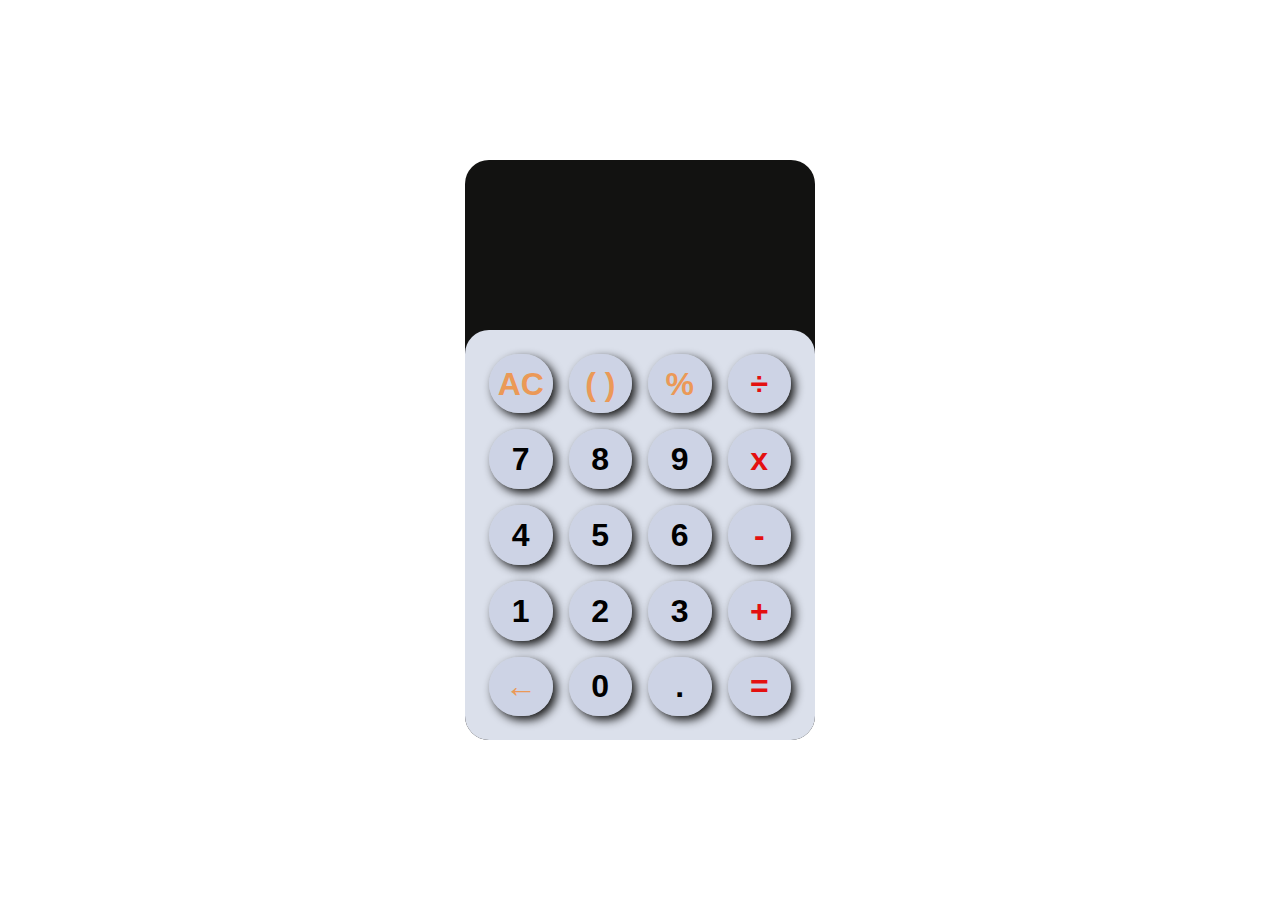
<file: OIBSIP-main/task1_calculator/index.html>
<!DOCTYPE html>
<html lang="en">

<head>
    <meta charset="UTF-8">
    <meta http-equiv="X-UA-Compatible" content="IE=edge">
    <meta name="viewport" content="width=device-width, initial-scale=1.0">
    <title>Calculator</title>
    <link rel="stylesheet" href="style.css" />
</head>

<body>

    <div class="app">

        <div class="calculator">

            <div class="display">
                <div class="content">
                    <div class="input"></div>
                    <div class="output"></div>
                </div>
            </div>

            <div class="keys">

                <div data-key="clear" class="key action">
                    <span>AC</span>
                </div>

                <div data-key="brackets" class="key action">
                    <span>( )</span>
                </div>

                <div data-key="%" class="key action">
                    <span>%</span>
                </div>

                <div data-key="/" class="key operator">
                    <span>÷</span>
                </div>

                <div data-key="7" class="key">
                    <span>7</span>
                </div>

                <div data-key="8" class="key">
                    <span>8</span>
                </div>

                <div data-key="9" class="key">
                    <span>9</span>
                </div>

                <div data-key="*" class="key operator">
                    <span>x</span>
                </div>

                <div data-key="4" class="key">
                    <span>4</span>
                </div>

                <div data-key="5" class="key">
                    <span>5</span>
                </div>

                <div data-key="6" class="key">
                    <span>6</span>
                </div>

                <div data-key="-" class="key operator">
                    <span>-</span>
                </div>

                <div data-key="1" class="key">
                    <span>1</span>
                </div>

                <div data-key="2" class="key">
                    <span>2</span>
                </div>

                <div data-key="3" class="key">
                    <span>3</span>
                </div>

                <div data-key="+" class="key operator">
                    <span>+</span>
                </div>

                <div data-key="backspace" class="key action">
                    <span style="font-weight: bold;">←</span>
                </div>

                <div data-key="0" class="key">
                    <span>0</span>
                </div>

                <div data-key="." class="key">
                    <span>.</span>
                </div>

                <div data-key="=" class="key operator">
                    <span>=</span>
                </div>
            </div>

        </div>

    </div>

    <script src="main.js"></script>
</body>

</html>
</file>
<file: OIBSIP-main/task1_calculator/style.css>
* {
    margin: 0;
    padding: 0;
    box-sizing: border-box;
    font-family: sans-serif;
}

.app {
    display: flex;
    justify-content: center;
    align-items: center;
    height: 100vh;
}

.calculator {
    background-color: #121211;
    width: 100%;
    max-width: 350px;
    min-height: 520px;
    display: flex;
    flex-direction: column;
    border-radius: 1.5rem;
    overflow: hidden;
}

.display {
    min-height: 170px;
    padding: 1.5rem;
    display: flex;
    justify-content: flex-end;
    align-items: flex-end;
    color: white;
    text-align: right;
    flex: 1 1 0%;
}

.display .content {
    display: flex;
    flex-direction: column;
    justify-content: flex-end;
    width: 100%;
    max-width: 100%;
    overflow: auto;
}

.display .input {
    width: 100%;
    font-size: 1.25rem;
    margin-bottom: 0.5rem;
}

.display .output {
    font-size: 3rem;
    font-weight: 700;
    width: 100%;
    white-space: nowrap;
}

.display .operator {
    color: #EB6666;
}

.display .brackets,
.display .percent {
    color: #ec2308;
}

.keys {
    background-color: #dbe0eb;
    padding: 1.5rem;
    border-radius: 1.5rem 1.5rem 0 0;
    display: grid;
    grid-template-columns: repeat(4, 1fr);
    grid-template-rows: repeat(5, 1fr);
    grid-gap: 1rem;
}

.keys .key {
    position: relative;
    cursor: pointer;
    display: block;
    height: 0;
    padding-top: 94%;
    background-color: #c8cee2bc;
    border-radius: 2rem;
    transition: 0.2s;
    user-select: none;
    box-shadow: 4px 4px 10px rgb(23, 23, 23);
}

.keys .key span {
    position: absolute;
    top: 50%;
    left: 50%;
    transform: translate(-50%, -50%);

    font-size: 2rem;
    font-weight: bold;
    color:black
}



.keys .key.operator span {
    color: #e41010;
}

.keys .key.action span {
    color: #eb9957;
}
.keys .keys:active{
    background-color: black;
    color:white;
}
</file>
